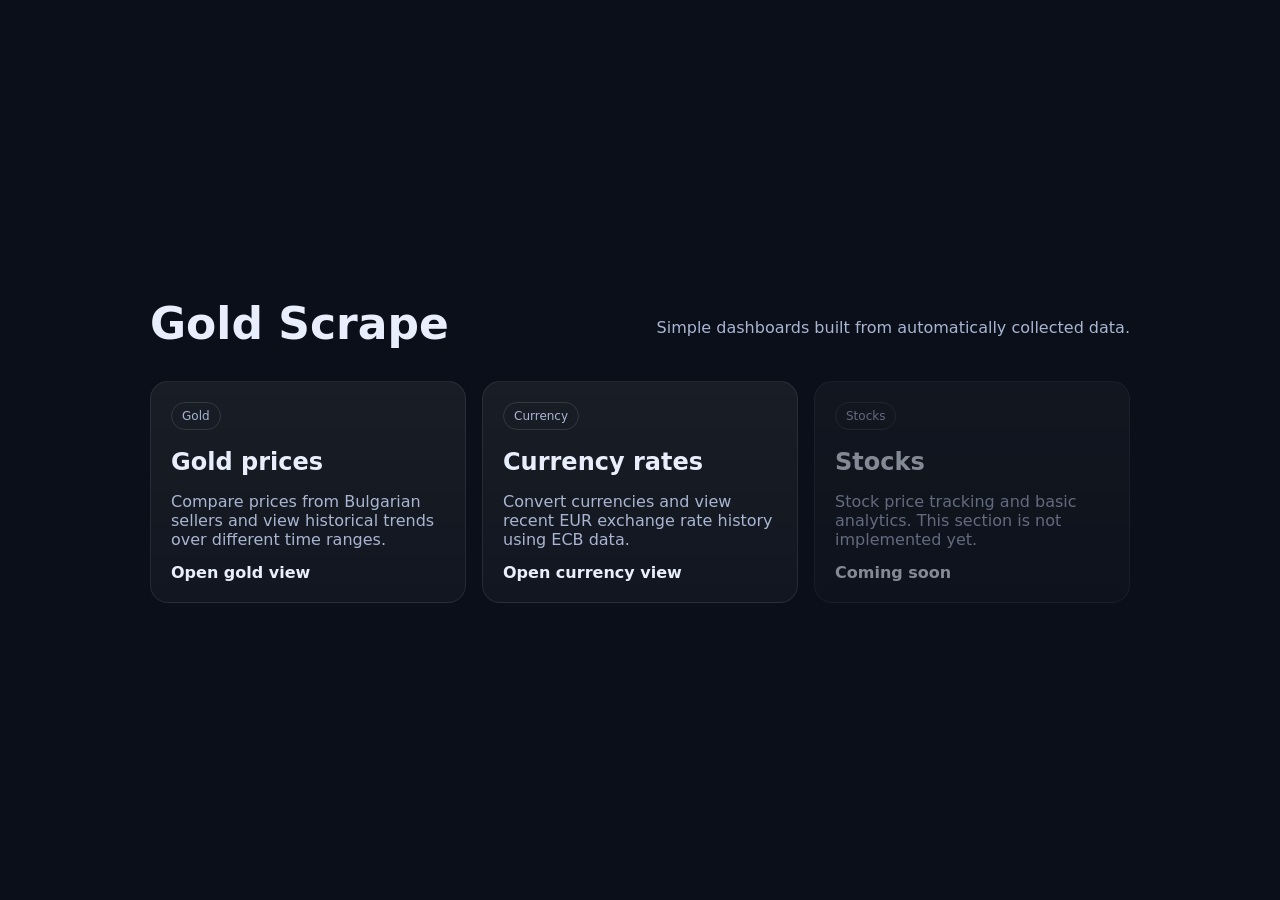
<file: site/index.html>
<!doctype html>
<html lang="en">
<head>
  <meta charset="utf-8" />
  <meta name="viewport" content="width=device-width, initial-scale=1" />
  <title>Gold Scrape</title>
  <link rel="stylesheet" href="./assets/style.css" />
</head>

<body class="home">
<main class="home-wrap">

  <header class="home-header">
    <h1>Gold Scrape</h1>
    <p>Simple dashboards built from automatically collected data.</p>
  </header>

  <section class="home-grid">
    <a class="home-card" href="./gold.html">
      <span class="home-badge">Gold</span>
      <h2>Gold prices</h2>
      <p>
        Compare prices from Bulgarian sellers and view historical trends
        over different time ranges.
      </p>
      <span class="home-cta">Open gold view</span>
    </a>

    <a class="home-card" href="./fx.html">
      <span class="home-badge">Currency</span>
      <h2>Currency rates</h2>
      <p>
        Convert currencies and view recent EUR exchange rate history
        using ECB data.
      </p>
      <span class="home-cta">Open currency view</span>
    </a>

    <div class="home-card" style="opacity:0.55; cursor:default;">
      <span class="home-badge">Stocks</span>
      <h2>Stocks</h2>
      <p>
        Stock price tracking and basic analytics.
        This section is not implemented yet.
      </p>
      <span class="home-cta">Coming soon</span>
    </div>
  </section>

</main>
</body>
</html>
</file>
<file: site/assets/style.css>
:root {
  --bg: #0b0f19;
  --card: #11182a;
  --text: #e8eefc;
  --muted: #a9b5d1;
  --border: #2a355a;
  --link: #9db4ff;
  --radius: 16px;
}

* {
  box-sizing: border-box;
}

body {
  margin: 0;
  padding: 20px;
  font-family: system-ui, -apple-system, Segoe UI, Roboto, Arial, sans-serif;
  background: var(--bg);
  color: var(--text);
}

a {
  color: var(--link);
  text-decoration: none;
}

/* ---------- layout ---------- */

header {
  display: flex;
  justify-content: space-between;
  align-items: center;
  margin-bottom: 16px;
}

.card {
  background: var(--card);
  border-radius: var(--radius);
  padding: 16px;
  margin-bottom: 20px;
}

.muted {
  color: var(--muted);
  font-size: 13px;
}

/* ---------- buttons & controls ---------- */

.ranges button {
  margin-right: 8px;
  padding: 8px 12px;
  border-radius: 10px;
  border: 1px solid var(--border);
  background: var(--card);
  color: var(--text);
  cursor: pointer;
}

.ranges button.active {
  background: var(--border);
}

button.primary {
  padding: 10px;
  border-radius: 12px;
  border: none;
  background: var(--border);
  color: var(--text);
  cursor: pointer;
}

/* ---------- tables ---------- */

table {
  width: 100%;
  border-collapse: collapse;
}

th,
td {
  padding: 8px;
  border-bottom: 1px solid rgba(255, 255, 255, 0.08);
  text-align: left;
}

/* ---------- inputs ---------- */

input,
select {
  width: 100%;
  margin-bottom: 12px;
  padding: 10px;
  border-radius: 10px;
  border: 1px solid var(--border);
  background: var(--bg);
  color: var(--text);
}

.result {
  margin-top: 12px;
  font-size: 18px;
  text-align: center;
}

/* ---------- home page ---------- */

body.home {
  min-height: 100vh;
  display: flex;
  align-items: center;
  justify-content: center;
}

.home-wrap {
  width: min(980px, 100%);
  margin: auto;
}

.home-header {
  text-align: center;
  margin-bottom: 24px;
}

.home-header h1 {
  margin: 0 0 8px;
  font-size: clamp(28px, 4vw, 44px);
}

.home-header p {
  color: var(--muted);
}

.home-grid {
  display: grid;
  grid-template-columns: repeat(3, minmax(0, 1fr));
  gap: 16px;
}

@media (max-width: 900px) {
  .home-grid {
    grid-template-columns: 1fr;
  }
}

.home-card {
  display: block;
  padding: 20px;
  border-radius: 18px;
  border: 1px solid rgba(255, 255, 255, 0.08);
  background: linear-gradient(
    180deg,
    rgba(255, 255, 255, 0.06),
    rgba(255, 255, 255, 0.03)
  );
  color: inherit;
  transition: transform 0.12s ease, border-color 0.12s ease;
}

.home-card:hover {
  transform: translateY(-2px);
  border-color: rgba(255, 255, 255, 0.18);
}

.home-badge {
  display: inline-block;
  margin-bottom: 12px;
  padding: 6px 10px;
  font-size: 12px;
  border-radius: 999px;
  border: 1px solid rgba(255, 255, 255, 0.12);
  color: var(--muted);
}

.home-card h2 {
  margin: 6px 0;
}

.home-card p {
  margin-bottom: 14px;
  color: var(--muted);
}

.home-cta {
  font-weight: 600;
}

/* ---------- currency page helpers ---------- */

.fx-form {
  max-width: 100%;
  background: transparent;
}

.fx-actions {
  display: flex;
  gap: 12px;
}

.fx-actions .primary {
  flex: 1;
}
</file>
